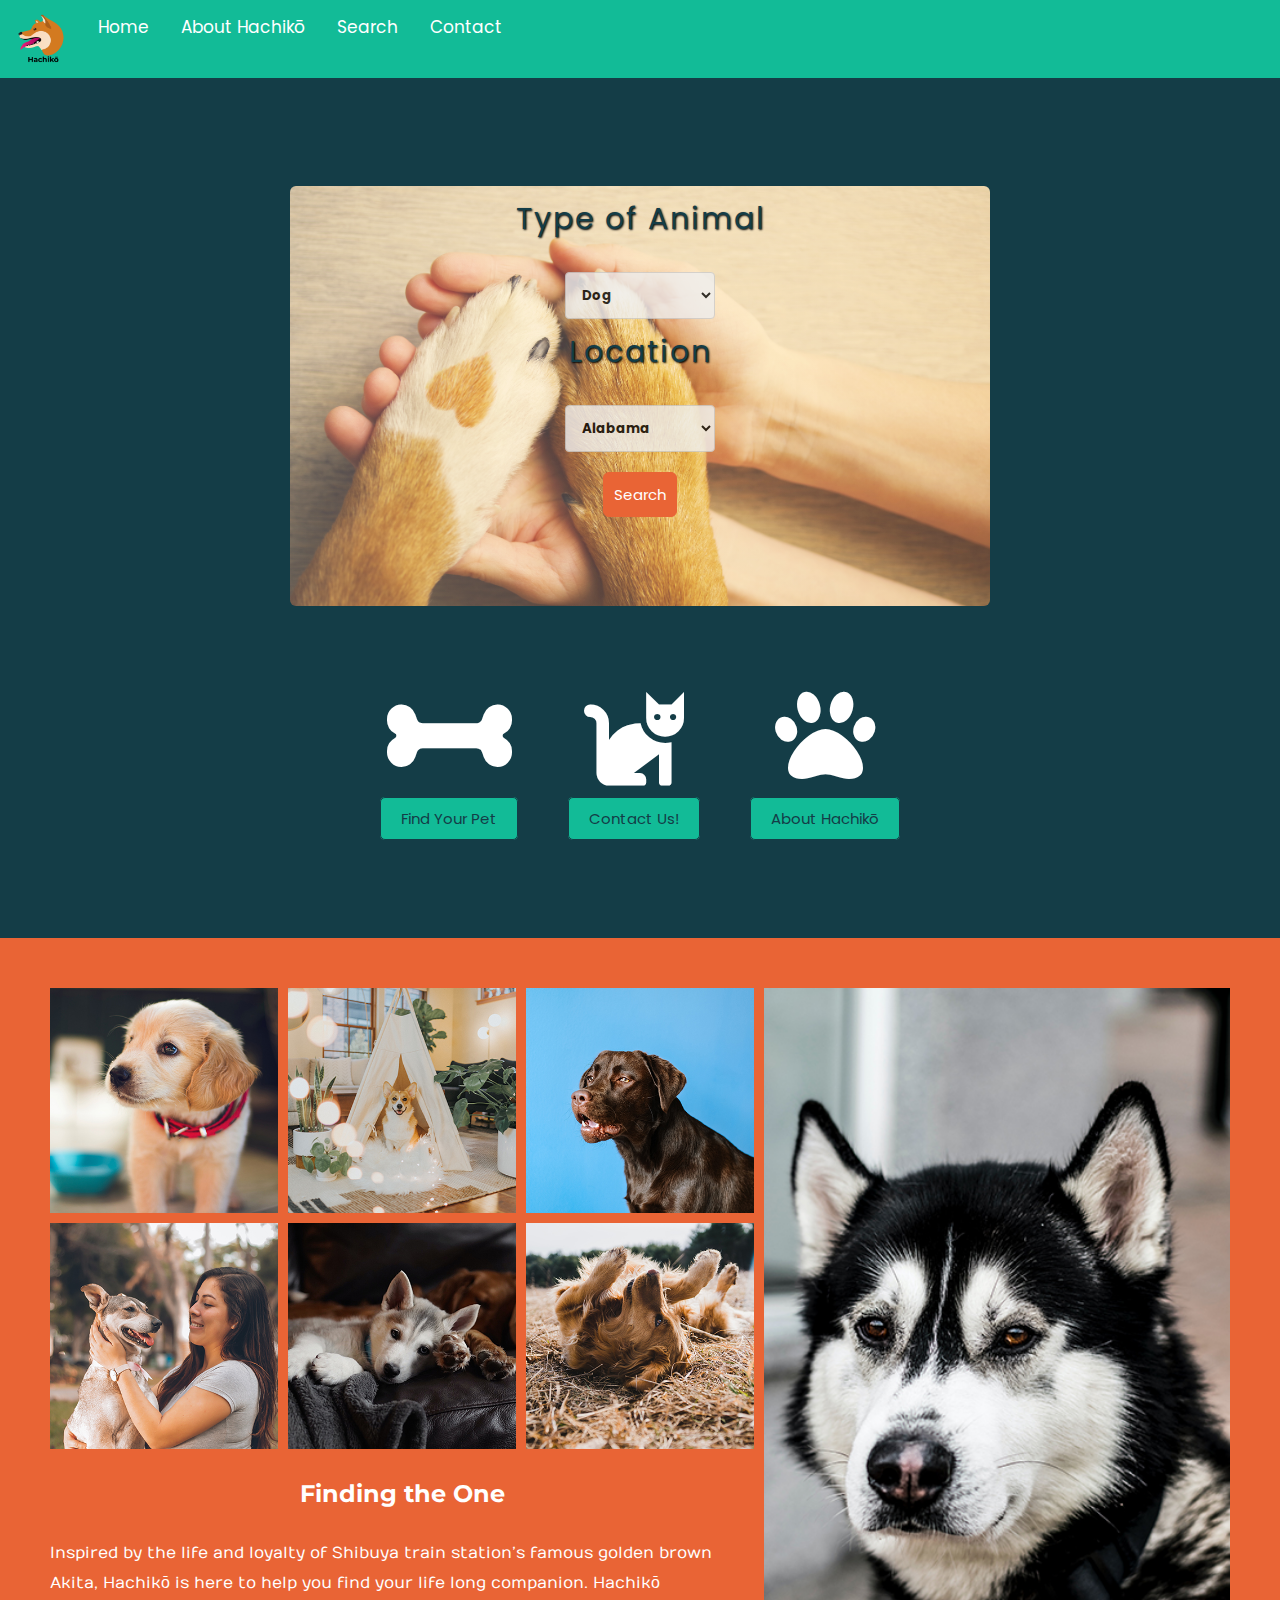
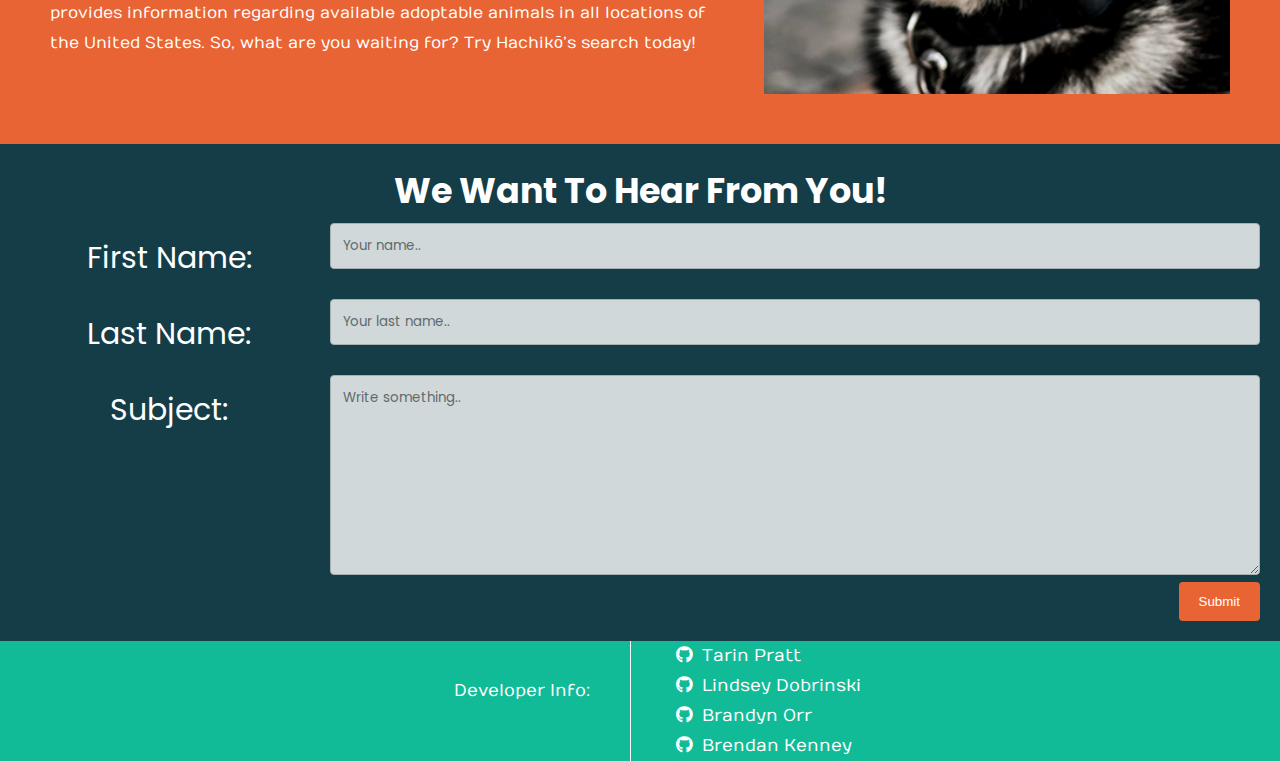
<file: index.html>
<!DOCTYPE html>
<html lang="en">
  <head>
    <meta charset="utf-8">
    <meta name="viewport" content="width=device-width, initial-scale=1.0, maximum-scale=1.0,user-scalable=0"/>
    <title>Hachiko</title>
    <link href="https://fonts.googleapis.com/css2?family=Poppins:wght@300&display=swap" rel="stylesheet">
    <link href="https://fonts.googleapis.com/css2?family=Montserrat:wght@600&family=Muli:wght@600&family=Numans&display=swap" rel="stylesheet">
    <link rel='stylesheet' href='https://cdnjs.cloudflare.com/ajax/libs/font-awesome/5.11.2/css/all.css'>
    <link rel="stylesheet" href="https://cdnjs.cloudflare.com/ajax/libs/font-awesome/4.7.0/css/font-awesome.min.css">
    <link href="index.css" rel="stylesheet" type="text/css" />
    <script
    src="https://code.jquery.com/jquery-3.2.1.min.js"
    integrity="sha256-hwg4gsxgFZhOsEEamdOYGBf13FyQuiTwlAQgxVSNgt4="
    crossorigin="anonymous"></script>
  </head>
  <body>
<main>
    <!-- nav bar -->
    <nav class="nav" id="topNav">
     <a href="index.html" class="logo"><img src="./images/logo/Logo.png" alt="logo"></a>
      <a href="index.html" class="home">Home</a>
      <a href="about.html" class="aboutHachiko">About Hachikō</a>
      <a href="search.html" class="searchPage">Search</a>
      <a href="contact.html" class="contact">Contact</a>
      <div class="iconToggle">
      <a href="javascript:void(0);" style="font-size:38px;" class="icon" onclick="navDrop()"><i class="fas fa-bars"></i></a>
      </div>
    </nav>
 
<!-- landing page -->
    <section class="landing">
      <form class="petSearch" action="/search.html">
        <label for="types" class="landingLabel">Type of Animal</label>
        <div class= "searchCategories">
        <div class="select">
          <select id="types">
            <option value="Dog">Dog</option>
            <option value="Cat">Cat</option>
            <option value="Rabbit">Rabbit</option>
            <option value="Horse">Horse</option>
            <option value="Bird">Bird</option>
            <option value="Barnyard">Barnyard Animals</option>
          </select>
        </div>
      </div>
      <label for="locations" class="landingLabel">Location</label>
      <div class="searchCategories">
        <div class="select">
          <select id="locations">
            <option value="Alabama">Alabama</option>
            <option value="Alaska">Alaska</option>
            <option value="Arizona">Arizona</option>
            <option value="Arkansas">Arkansas</option>
            <option value="California">California</option>
            <option value="Colorado">Colorado</option>
            <option value="Connecticut">Connecticut</option>
            <option value="Delaware">Delaware</option>
            <option value="Florida">Florida</option>
            <option value="Georgia">Georgia</option>
            <option value="Hawaii">Hawaii</option>
            <option value="Idaho">Idaho</option>
            <option value="Illinois">Illinois</option>
            <option value="Indiana">Indiana</option>
            <option value="Iowa">Iowa</option>
            <option value="Kansas">Kansas</option>
            <option value="Kentucky">Kentucky</option>
            <option value="Louisiana">Louisiana</option>
            <option value="Maine">Maine</option>
            <option value="Maryland">Maryland</option>
            <option value="Massachusetts">Massachusetts</option>
            <option value="Michigan">Michigan</option>
            <option value="Minnesota">Minnesota</option>
            <option value="Mississippi">Mississippi</option>
            <option value="Missouri">Missouri</option>
            <option value="Montana">Montana</option>
            <option value="Nebraska">Nebraska</option>
            <option value="Nevada">Nevada</option>
            <option value="New Hampshire">New Hampshire</option>
            <option value="New Jersey">New Jersey</option>
            <option value="New Mexicoy">New Mexico</option>
            <option value="New York">New York</option>
            <option value="North Carolina">North Carolina</option>
            <option value="North Dakota">North Dakota</option>
            <option value="Ohio">Ohio</option>
            <option value="Oklahoma">Oklahoma</option>
            <option value="Oregon">Oregon</option>
            <option value="Pennsylvania">Pennsylvania</option>
            <option value="Rhode Island">Rhode Island</option>
            <option value="South Carolina">South Carolina</option>
            <option value="South Dakota">South Dakota</option>
            <option value="Tennessee">Tennessee</option>
            <option value="Texas">Texas</option>
            <option value="Utah">Utah</option>
            <option value="Vermont">Vermont</option>
            <option value="Virginia">Virginia</option>
            <option value="Washington">Washington</option>
            <option value="West Virginia">West Virginia</option>
            <option value="Wisconsin">Wisconsin</option>
            <option value="Wyoming">Wyoming</option>
          </select>
        </div>
        </div>
        <button class="submitButton" type="submit" value="Search">Search</button>
      </form>    
    </section>
    
<!-- bottom of landing page -->
    <div class="bottom">
    <section class="three-box">
      <div class="center-text">
        <p class="icon"><i class="fas fa-bone extraClass"></i></p>
        <a href="search.html" class="btn btn1">Find Your Pet</a>
      </div>
      <div class="center-text">
        <p class="icon"><i class="fas fa-cat extraClass"></i></p>
        <a href=#contact class="btn btn2">Contact Us!</a>
      </div>
      <div class="center-text">
        <p class="icon"><i class="fas fa-paw extraClass"></i></p>
        <a href="about.html" class="btn btn3">About Hachikō</a>
      </div>
      <div class="spinner"></div>
    </section>

    <!-- Collage -->
    <section id="collage">
      <div class="parent">
        <div class="div1"><img class="collage-img" src="images/test_img/img-1.jpg" alt="test images"> </div>
        <div class="div2"><img class="collage-img" src="images/test_img/img-2.jpg" alt="test images"> </div>
        <div class="div3"><img class="collage-img" src="images/test_img/img-3.jpg" alt="test images"> </div>
        <div class="div4"><img class="collage-img" src="images/test_img/img-4.jpg" alt="test images"> </div>
        <div class="div5"><img class="collage-img" src="images/test_img/img-5.jpg" alt="test images"> </div>
        <div class="div6"><img class="collage-img" src="images/test_img/img-6.jpg" alt="test images"> </div>
        <div class="div7"><img class="collage-img" src="images/test_img/img-4x6.jpg" alt="test images"> </div>
        <div class="div8">
          <h2 class="collage-heading">Finding the One</h2>
          <p class="collage-text">Inspired by the life and loyalty of Shibuya train station’s famous golden brown Akita, Hachikō is here to help you find your life long companion. Hachikō provides information regarding available adoptable animals in all locations of the United States. So, what are you waiting for? Try Hachikō’s search today!
          </p>
        </div>
      </div>
    </section>

<!-- contact form -->
    <div id="contact">
    <div class="contact-us">
      <h3 class="contact">We Want To Hear From You!</h3>
        <form>
        <div class="row">
          <div class="col-25">
            <label for="fname" class="contactLabel">First Name:</label>
          </div>
          <div class="col-75">
            <input type="text" id="fname" name="firstname" placeholder="Your name..">
          </div>
        </div>
        <div class="row">
          <div class="col-25">
            <label for="lname" class="contactLabel">Last Name:</label>
          </div>
          <div class="col-75">
            <input type="text" id="lname" name="lastname" placeholder="Your last name..">
          </div>
        </div>
        <div class="row">
          <div class="col-25">
            <label for="subject" class="contactLabel">Subject:</label>
          </div>
          <div class="col-75">
            <textarea id="subject" name="subject" placeholder="Write something.." style="height:200px"></textarea>
          </div>
        </div>
        <div class="row">
          <input type="submit" value="Submit">
        </div>
      </form>
    </div>
    </div>
  </div>

       <!-- search results page -->
       <div class="searchResultsPage">
        <form class="searchForm">
          <h1>Pet Search</h1>
          <select id="searchTypes">
            <option value="null">Type</option>
            <option value="Dog">Dog</option>
            <option value="Cat">Cat</option>
            <option value="Rabbit">Rabbit</option>
            <option value="Horse">Horse</option>
            <option value="Bird">Bird</option>
            <option value="Barnyard">Barnyard Animals</option>
          </select>
        <div class="hiddenSearchPageCategories">
          <select id="searchDogBreeds">
            <option value="null">Dog Breed</option>
          </select>
          <select id="searchCatBreeds">
            <option value="null">Cat Breed</option>
          </select>
          <select id="searchBirdBreeds">
            <option value="null">Bird Breed</option>
          </select>
          <select id="searchRabbitBreeds">
            <option value="null">Rabbit Breed</option>
          </select>
          <select id="searchHorseBreeds">
            <option value="null">Horse Breed</option>
          </select>
          <select id="searchLocations">
            <option value="null">Location</option>
            <option value="Alabama">Alabama</option>
            <option value="Alaska">Alaska</option>
            <option value="Arizona">Arizona</option>
            <option value="Arkansas">Arkansas</option>
            <option value="California">California</option>
            <option value="Colorado">Colorado</option>
            <option value="Connecticut">Connecticut</option>
            <option value="Delaware">Delaware</option>
            <option value="Florida">Florida</option>
            <option value="Georgia">Georgia</option>
            <option value="Hawaii">Hawaii</option>
            <option value="Idaho">Idaho</option>
            <option value="Illinois">Illinois</option>
            <option value="Indiana">Indiana</option>
            <option value="Iowa">Iowa</option>
            <option value="Kansas">Kansas</option>
            <option value="Kentucky">Kentucky</option>
            <option value="Louisiana">Louisiana</option>
            <option value="Maine">Maine</option>
            <option value="Maryland">Maryland</option>
            <option value="Massachusetts">Massachusetts</option>
            <option value="Michigan">Michigan</option>
            <option value="Minnesota">Minnesota</option>
            <option value="Mississippi">Mississippi</option>
            <option value="Missouri">Missouri</option>
            <option value="Montana">Montana</option>
            <option value="Nebraska">Nebraska</option>
            <option value="Nevada">Nevada</option>
            <option value="New Hampshire">New Hampshire</option>
            <option value="New Jersey">New Jersey</option>
            <option value="New Mexicoy">New Mexico</option>
            <option value="New York">New York</option>
            <option value="North Carolina">North Carolina</option>
            <option value="North Dakota">North Dakota</option>
            <option value="Ohio">Ohio</option>
            <option value="Oklahoma">Oklahoma</option>
            <option value="Oregon">Oregon</option>
            <option value="Pennsylvania">Pennsylvania</option>
            <option value="Rhode Island">Rhode Island</option>
            <option value="South Carolina">South Carolina</option>
            <option value="South Dakota">South Dakota</option>
            <option value="Tennessee">Tennessee</option>
            <option value="Texas">Texas</option>
            <option value="Utah">Utah</option>
            <option value="Vermont">Vermont</option>
            <option value="Virginia">Virginia</option>
            <option value="Washington">Washington</option>
            <option value="West Virginia">West Virginia</option>
            <option value="Wisconsin">Wisconsin</option>
            <option value="Wyoming">Wyoming</option>
          </select>
              <select id="searchSize">
                <option value="null">Size</option>
                <option value="small">Small</option>
                <option value="medium">Medium</option>
                <option value="large">Large</option>
                <option value="xlarge">Extra Large</option>
              </select>
              <select id="searchGender">
                <option value="null">Gender</option>
                <option value="male">Male</option>
                <option value="female">Female</option>
              </select>
              <select id="searchAge">
                <option value="null">Age</option>
                <option value="baby">Baby</option>
                <option value="young">Young</option>
                <option value="adult">Adult</option>
                <option value="senior">Senior</option>
              </select>
              </div>
          <button class="searchSubmitButton" type="submit" value="Search">Search</button>
          <div class="spinner"></div> 
        </form>
        </div>
      <section id="results">
      </section>

<!-- footer -->
      <div class=footer>
          <div class="footer-left">
            <p class="devInfo">Developer Info:</p></div>
          <div class="footer-right">
            <p class="devName"><a class="github" href="https://github.com/tarinpratt" target="_blank"><i class="fab fa-github" ></i></a>Tarin Pratt</p>
            <p class="devName"><a class="github" href="https://github.com/ldobrinski" target="_blank"><i class="fab fa-github"></i></a>Lindsey Dobrinski</p>
            <p class="devName"><a class="github" href="https://github.com/BrandynCO" target="_blank"><i class="fab fa-github"></i></a>Brandyn Orr</p>
            <p class="devName"><a class="github" href="https://github.com/ReyWilly" target="_blank"><i class="fab fa-github"></i></a>Brendan Kenney</p>
        </div>
      </div>

    <!-- script for responsive hamburger nav -->
    <script>
      function navDrop() {
        let x = document.getElementById("topNav");
        if (x.className === "nav") {
          x.className += " responsive";
        } else {
          x.className = "nav";
        }
      }
    </script>
    <script src="breedList.js"></script>
    <script src="search.js"></script>   
  </main>
</body>
</html>
</file>
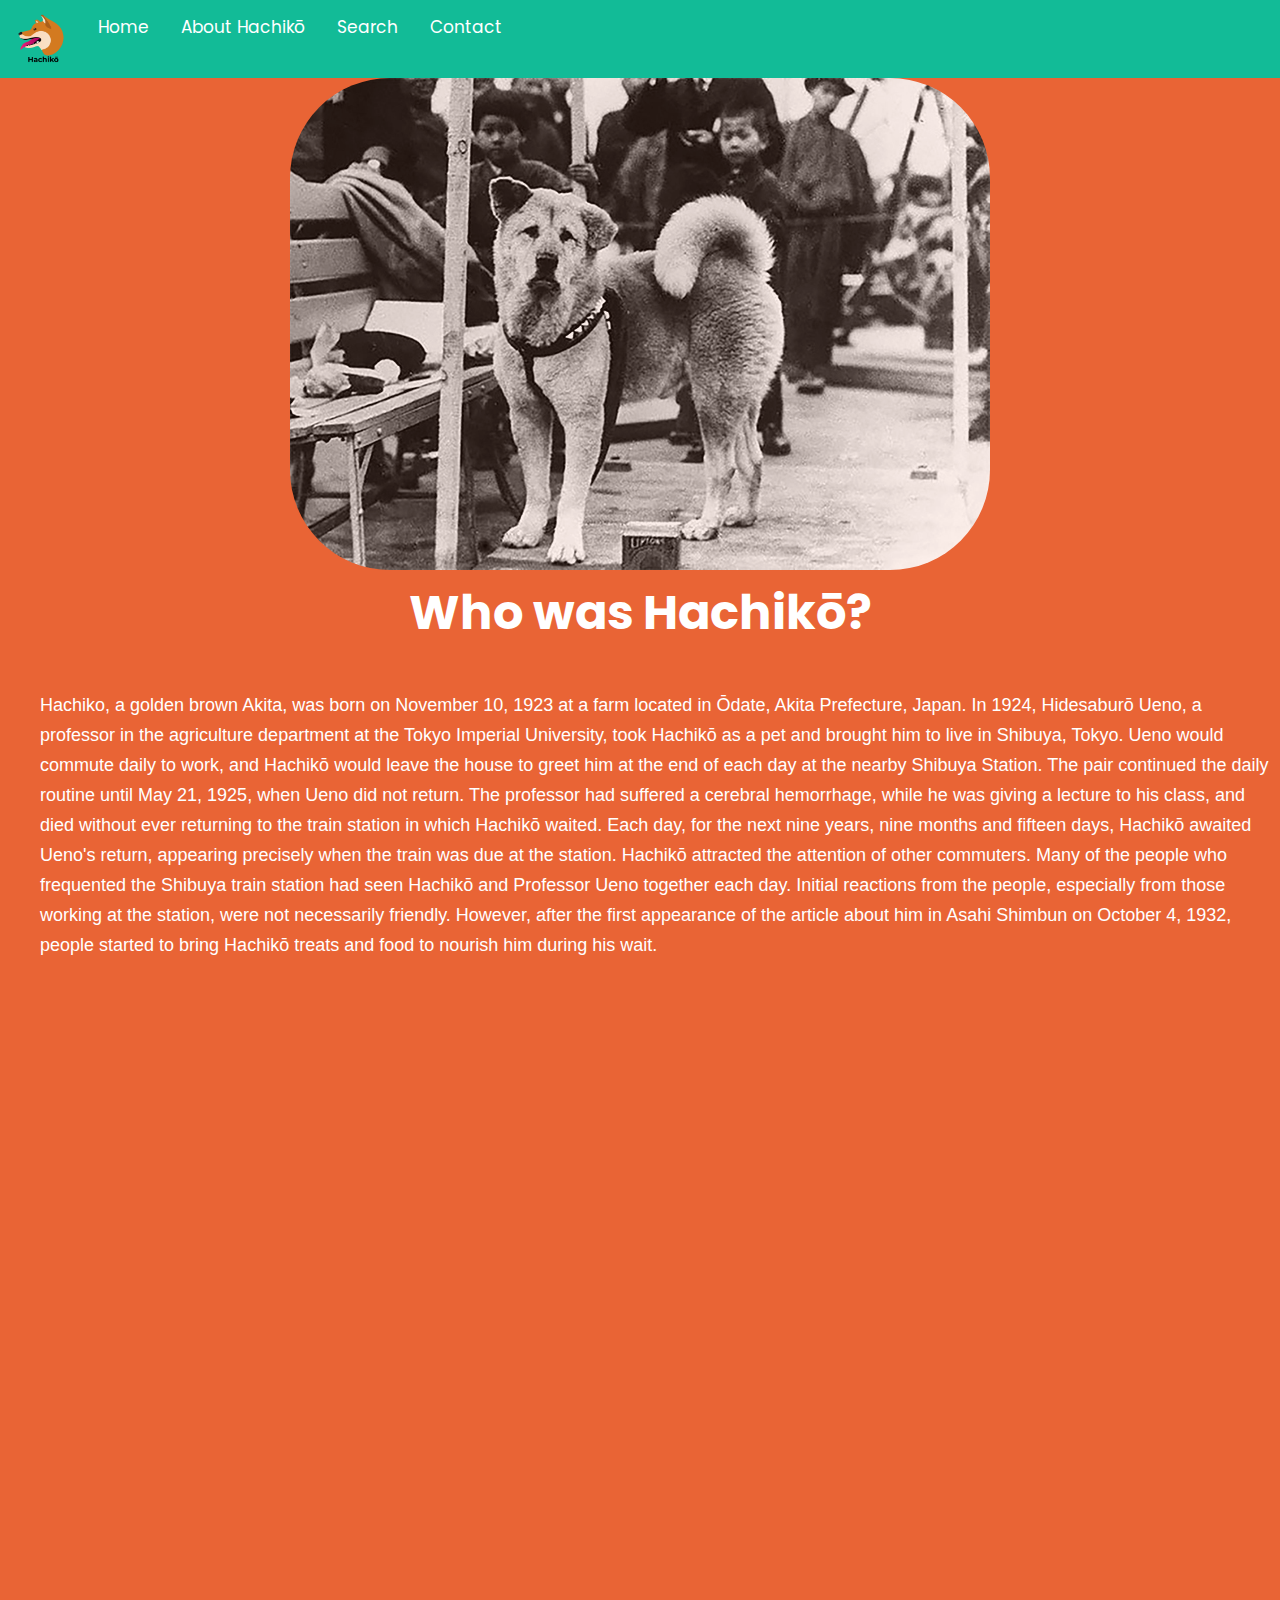
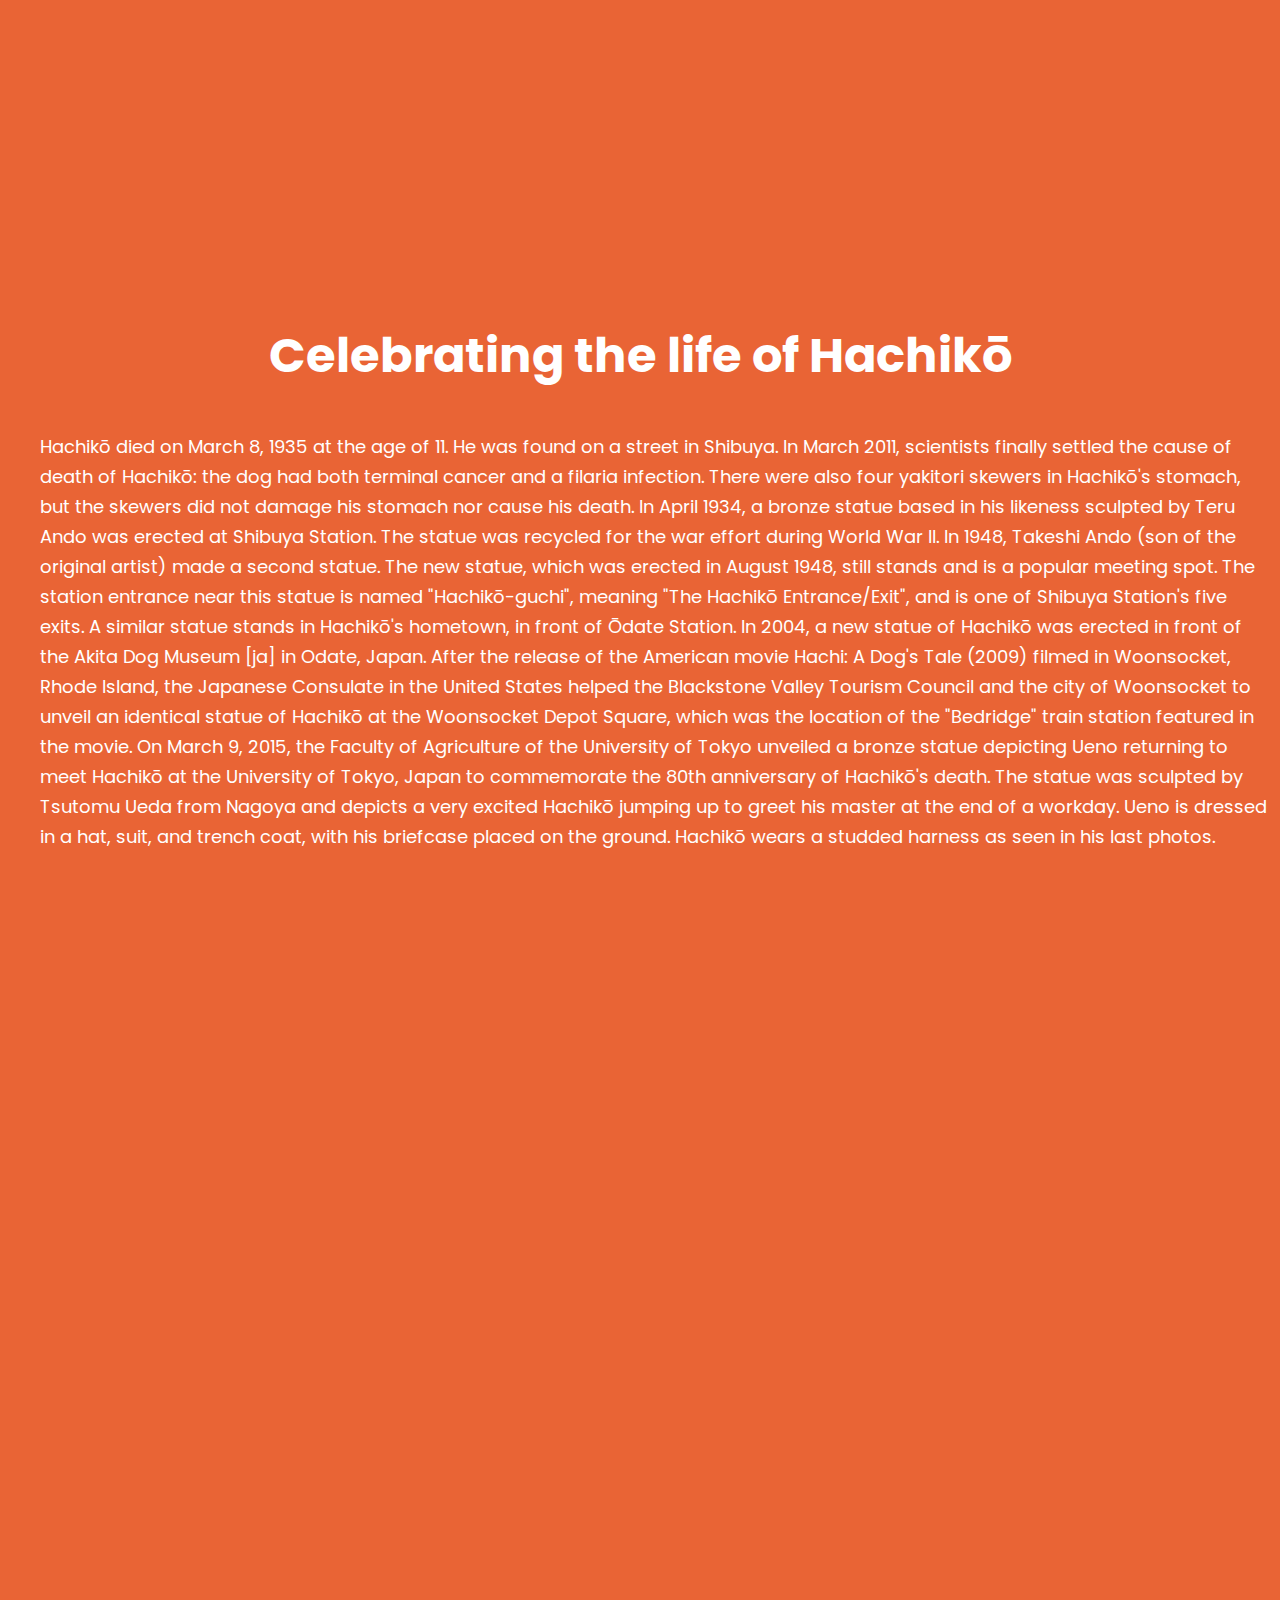
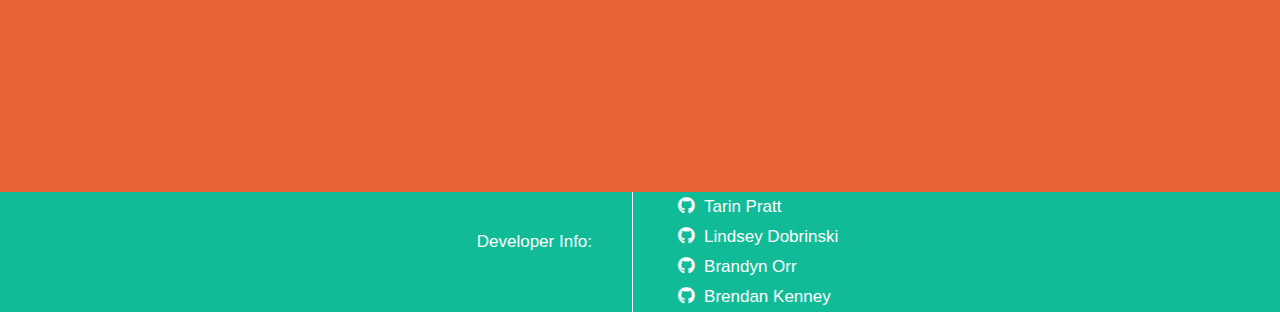
<file: about.html>
<!DOCTYPE html>
<html lang="en">
<head>
    <meta charset="UTF-8">
    <meta name="viewport" content="width=device-width">
    <title>Hachiko - About</title>
    <link href="https://fonts.googleapis.com/css2?family=Poppins:wght@300&display=swap" rel="stylesheet">
    <link rel='stylesheet' href='https://cdnjs.cloudflare.com/ajax/libs/font-awesome/5.11.2/css/all.css'>
    <link href="index.css" rel="stylesheet" type="text/css" />
    <script src="https://code.jquery.com/jquery-3.2.1.min.js"
        integrity="sha256-hwg4gsxgFZhOsEEamdOYGBf13FyQuiTwlAQgxVSNgt4=" crossorigin="anonymous"></script>
</head>
<body>
    <!-- nav bar -->
    <nav class="nav" id="topNav">
        <a href="index.html" class="logo"><img src="./images/logo/Logo.png" alt="logo"></a>
         <a href="index.html" class="home">Home</a>
         <a href="about.html" class="aboutHachiko">About Hachikō</a>
         <a href="search.html" class="searchPage">Search</a>
         <a href="contact.html" class="contact">Contact</a>
         <div class="iconToggle">
         <a href="javascript:void(0);" style="font-size:38px;" class="icon" onclick="navDrop()"><i class="fas fa-bars"></i></a>
         </div>
       </nav>

    <!-- about section -->
    <main>
    <section>
        <div class="box1">
            <img src="images/hachiko.jpg" alt="hachiko" class="aboutHachikoImg">
        </div>
            <div class="aboutTitle">
                <h1 class="aboutTitle">Who was Hachikō? </h1>
            </div>
            <div class="about">
                <p>Hachiko, a golden brown Akita, was born on November 10, 1923 at a farm located in Ōdate, Akita Prefecture, Japan. In 1924, Hidesaburō Ueno, a professor in the agriculture department at the Tokyo Imperial University, took Hachikō as a pet and brought him to live in Shibuya, Tokyo. Ueno would commute daily to work, and Hachikō would leave the house to greet him at the end of each day at the nearby Shibuya Station. The pair continued the daily routine until May 21, 1925, when Ueno did not return. The professor had suffered a cerebral hemorrhage, while he was giving a lecture to his class, and died without ever returning to the train station in which Hachikō waited.

                    Each day, for the next nine years, nine months and fifteen days, Hachikō awaited Ueno's return, appearing precisely when the train was due at the station.
                    
                    Hachikō attracted the attention of other commuters. Many of the people who frequented the Shibuya train station had seen Hachikō and Professor Ueno together each day. Initial reactions from the people, especially from those working at the station, were not necessarily friendly. However, after the first appearance of the article about him in Asahi Shimbun on October 4, 1932, people started to bring Hachikō treats and food to nourish him during his wait.</p>
            </div>
            <div class="box2">
                <img src="Assets/Hachiko.png" alt="hachiko" class="imgBox2">
            </div>
            <div class="statue">
                <h2>Celebrating the life of Hachikō</h2>
            <p>Hachikō died on March 8, 1935 at the age of 11. He was found on a street in Shibuya. In March 2011, scientists finally settled the cause of death of Hachikō: the dog had both terminal cancer and a filaria infection. There were also four yakitori skewers in Hachikō's stomach, but the skewers did not damage his stomach nor cause his death. In April 1934, a bronze statue based in his likeness sculpted by Teru Ando was erected at Shibuya Station. The statue was recycled for the war effort during World War II. In 1948, Takeshi Ando (son of the original artist) made a second statue. The new statue, which was erected in August 1948, still stands and is a popular meeting spot. The station entrance near this statue is named "Hachikō-guchi", meaning "The Hachikō Entrance/Exit", and is one of Shibuya Station's five exits.

                A similar statue stands in Hachikō's hometown, in front of Ōdate Station. In 2004, a new statue of Hachikō was erected in front of the Akita Dog Museum [ja] in Odate, Japan.
                
                After the release of the American movie Hachi: A Dog's Tale (2009) filmed in Woonsocket, Rhode Island, the Japanese Consulate in the United States helped the Blackstone Valley Tourism Council and the city of Woonsocket to unveil an identical statue of Hachikō at the Woonsocket Depot Square, which was the location of the "Bedridge" train station featured in the movie.
                
                On March 9, 2015, the Faculty of Agriculture of the University of Tokyo unveiled a bronze statue depicting Ueno returning to meet Hachikō at the University of Tokyo, Japan to commemorate the 80th anniversary of Hachikō's death. The statue was sculpted by Tsutomu Ueda from Nagoya and depicts a very excited Hachikō jumping up to greet his master at the end of a workday. Ueno is dressed in a hat, suit, and trench coat, with his briefcase placed on the ground. Hachikō wears a studded harness as seen in his last photos.</p>
            </div>
            <div class="box3">
                <img src="Assets/haichkostatue.png" alt="hachiko statue" class="imgBox3">
            </div>
    </section>
    
    <!-- footer -->
    <div class=footer>
        <div class="footer-left">
          <p class="devInfo">Developer Info:</p></div>
        <div class="footer-right">
          <p class="devName"><a class="github" href="https://github.com/tarinpratt" target="_blank"><i class="fab fa-github" ></i></a>Tarin Pratt</p>
          <p class="devName"><a class="github" href="https://github.com/ldobrinski" target="_blank"><i class="fab fa-github"></i></a>Lindsey Dobrinski</p>
          <p class="devName"><a class="github" href="https://github.com/BrandynCO" target="_blank"><i class="fab fa-github"></i></a>Brandyn Orr</p>
          <p class="devName"><a class="github" href="https://github.com/ReyWilly" target="_blank"><i class="fab fa-github"></i></a>Brendan Kenney</p>
      </div>
    </div>

</main>
<script>
    function navDrop() {
      let x = document.getElementById("topNav");
      if (x.className === "nav") {
        x.className += " responsive";
      } else {
        x.className = "nav";
      }
    }
  </script>
</body>
</html>
</file>
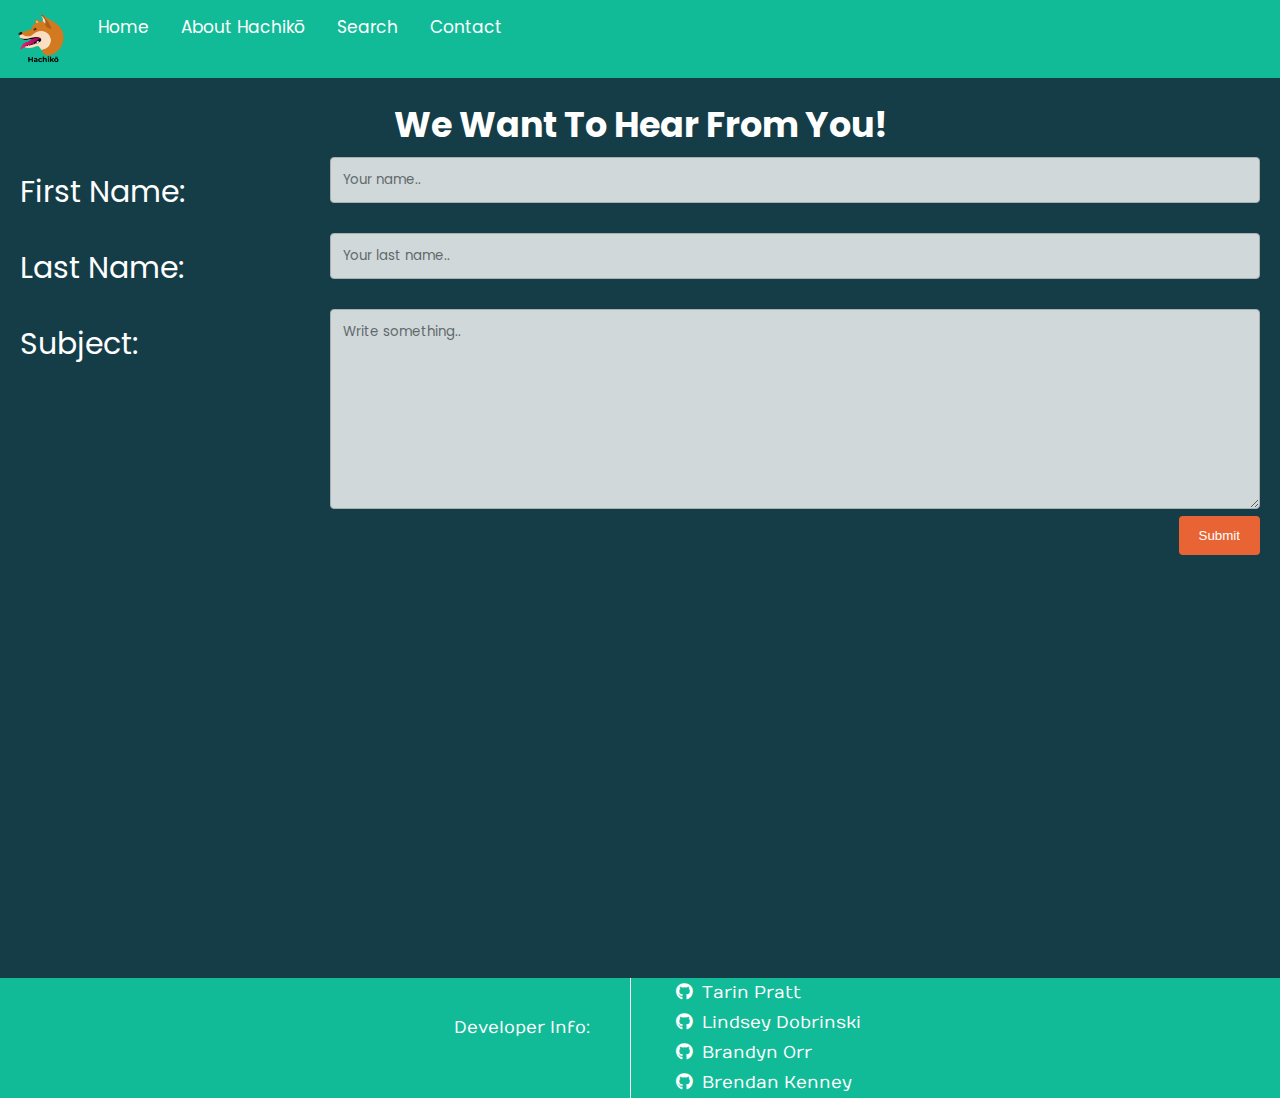
<file: contact.html>
<!DOCTYPE html>
<html lang="en">
  <head>
    <meta charset="utf-8">
    <meta name="viewport" content="width=device-width, initial-scale=1.0, maximum-scale=1.0,user-scalable=0"/>
    <title>Hachiko</title>
    <link href="https://fonts.googleapis.com/css2?family=Poppins:wght@300&display=swap" rel="stylesheet">
    <link href="https://fonts.googleapis.com/css2?family=Montserrat:wght@600&family=Muli:wght@600&family=Numans&display=swap" rel="stylesheet">
    <link rel='stylesheet' href='https://cdnjs.cloudflare.com/ajax/libs/font-awesome/5.11.2/css/all.css'>
    <link rel="stylesheet" href="https://cdnjs.cloudflare.com/ajax/libs/font-awesome/4.7.0/css/font-awesome.min.css">
    <link href="index.css" rel="stylesheet" type="text/css" />
    <script
    src="https://code.jquery.com/jquery-3.2.1.min.js"
    integrity="sha256-hwg4gsxgFZhOsEEamdOYGBf13FyQuiTwlAQgxVSNgt4="
    crossorigin="anonymous"></script>
  </head>
  <body>
    <!-- nav bar -->
    <nav class="nav" id="topNav">
     <a href="index.html" class="logo"><img src="./images/logo/Logo.png" alt="logo"></a>
      <a href="index.html" class="home">Home</a>
      <a href="about.html" class="aboutHachiko">About Hachikō</a>
      <a href="search.html" class="searchPage">Search</a>
      <a href="contact.html" class="contact">Contact</a>
      <div class="iconToggle">
      <a href="javascript:void(0);" style="font-size:38px;" class="icon" onclick="navDrop()"><i class="fas fa-bars"></i></a>
      </div>
    </nav>

    <!-- contact form -->
    <div id="contactWrapper">
        <div class="contact-us">
          <h3>We Want To Hear From You!</h3>
          <!-- <form action="action_page.php"> -->
            <form>
            <div class="row">
              <div class="col-25">
                <label for="fname" class="contactLabel">First Name:</label>
              </div>
              <div class="col-75">
                <input type="text" id="fname" name="firstname" placeholder="Your name..">
              </div>
            </div>
            <div class="row">
              <div class="col-25">
                <label for="lname" class="contactLabel">Last Name:</label>
              </div>
              <div class="col-75">
                <input type="text" id="lname" name="lastname" placeholder="Your last name..">
              </div>
            </div>
            <div class="row">
              <div class="col-25">
                <label for="subject" class="contactLabel">Subject:</label>
              </div>
              <div class="col-75">
                <textarea id="subject" name="subject" placeholder="Write something.." style="height:200px"></textarea>
              </div>
            </div>
            <div class="row">
              <input type="submit" value="Submit">
            </div>
          </form>
        </div>
        </div>

        <!-- footer -->
      <div class=footer>
        <div class="footer-left">
          <p class="devInfo">Developer Info:</p></div>
        <div class="footer-right">
          <p class="devName"><a class="github" href="https://github.com/tarinpratt" target="_blank"><i class="fab fa-github" ></i></a>Tarin Pratt</p>
          <p class="devName"><a class="github" href="https://github.com/ldobrinski" target="_blank"><i class="fab fa-github"></i></a>Lindsey Dobrinski</p>
          <p class="devName"><a class="github" href="https://github.com/BrandynCO" target="_blank"><i class="fab fa-github"></i></a>Brandyn Orr</p>
          <p class="devName"><a class="github" href="https://github.com/ReyWilly" target="_blank"><i class="fab fa-github"></i></a>Brendan Kenney</p>
        </div>
      </div>

      <!-- script for responsive hamburger nav -->
      <script>
        function navDrop() {
          let x = document.getElementById("topNav");
          if (x.className === "nav") {
            x.className += " responsive";
          } else {
            x.className = "nav";
          }
        }
      </script>
      <script src="breedList.js"></script>
      <script src="search.js"></script>
  </body>
  </html>
</file>
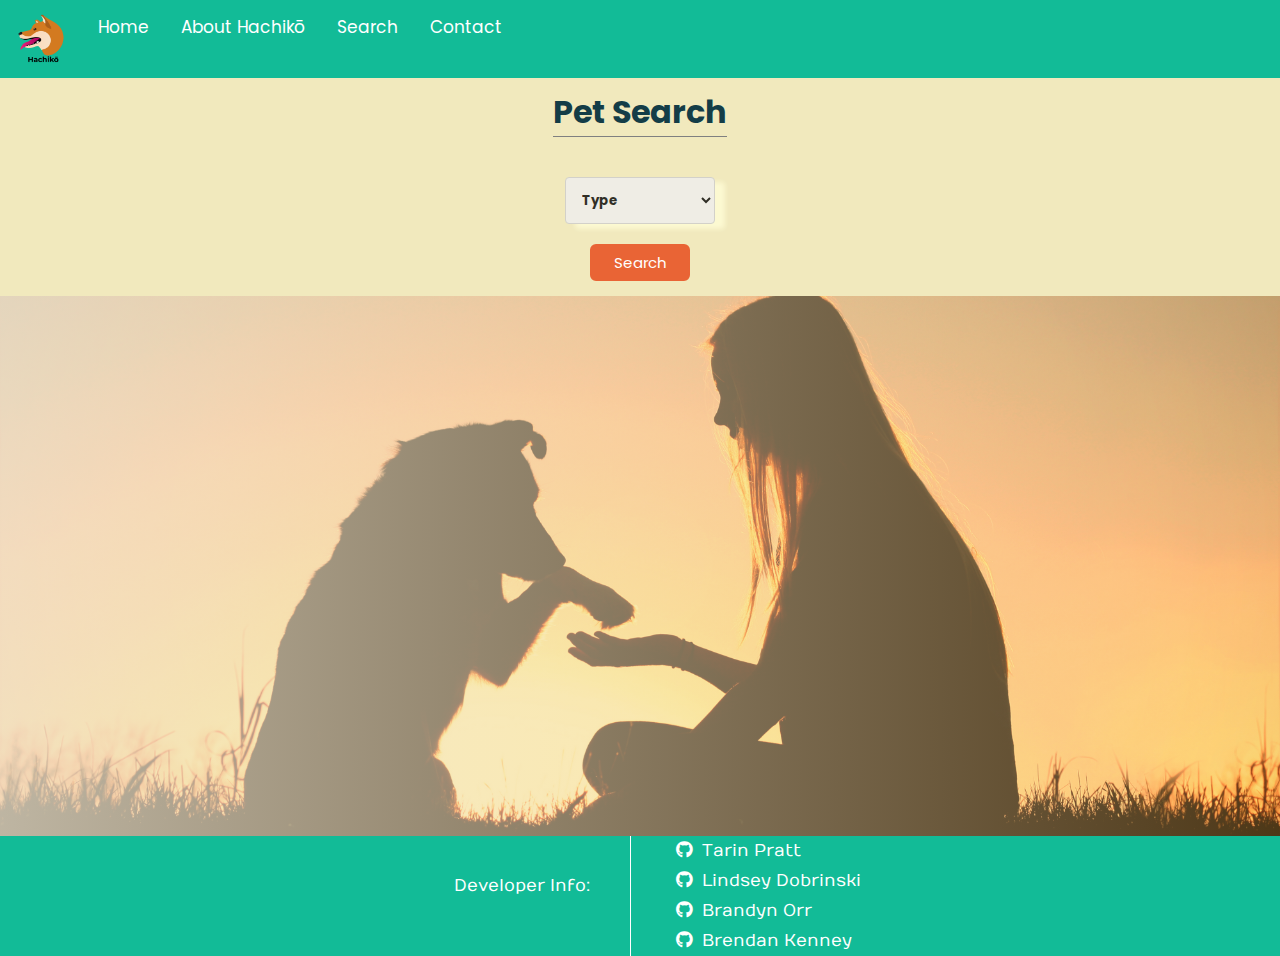
<file: search.html>
<!DOCTYPE html>
<html lang="en">
  <head>
    <meta charset="utf-8">
    <meta name="viewport" content="width=device-width, initial-scale=1.0, maximum-scale=1.0,user-scalable=0"/>
    <title>Hachiko</title>
    <link href="https://fonts.googleapis.com/css2?family=Poppins:wght@300&display=swap" rel="stylesheet">
    <link href="https://fonts.googleapis.com/css2?family=Montserrat:wght@600&family=Muli:wght@600&family=Numans&display=swap" rel="stylesheet">
    <link rel='stylesheet' href='https://cdnjs.cloudflare.com/ajax/libs/font-awesome/5.11.2/css/all.css'>
    <link rel="stylesheet" href="https://cdnjs.cloudflare.com/ajax/libs/font-awesome/4.7.0/css/font-awesome.min.css">
    <link href="index.css" rel="stylesheet" type="text/css" />
    <script
    src="https://code.jquery.com/jquery-3.2.1.min.js"
    integrity="sha256-hwg4gsxgFZhOsEEamdOYGBf13FyQuiTwlAQgxVSNgt4="
    crossorigin="anonymous"></script>
  </head>
  <body>
<main>
    <!-- nav bar -->
    <nav class="nav" id="topNav">
     <a href="index.html" class="logo"><img src="./images/logo/Logo.png" alt="logo"></a>
      <a href="index.html" class="home">Home</a>
      <a href="about.html" class="aboutHachiko">About Hachikō</a>
      <a href="#" class="searchPage">Search</a>
      <a href="contact.html" class="contact">Contact</a>
      <div class="iconToggle">
      <a href="javascript:void(0);" style="font-size:38px;" class="icon" onclick="navDrop()"><i class="fas fa-bars"></i></a>
      </div>
    </nav>

        <form class="searchPageForm">
          <h1>Pet Search</h1>
          <select id="searchTypes">
            <option value="null">Type</option>
            <option value="Dog">Dog</option>
            <option value="Cat">Cat</option>
            <option value="Rabbit">Rabbit</option>
            <option value="Horse">Horse</option>
            <option value="Bird">Bird</option>
            <option value="Barnyard">Barnyard Animals</option>
          </select>
        <div class="hiddenSearchPageCategories">
          <select id="searchDogBreeds">
            <option value="null">Dog Breed</option>
          </select>
          <select id="searchCatBreeds">
            <option value="null">Cat Breed</option>
          </select>
          <select id="searchBirdBreeds">
            <option value="null">Bird Breed</option>
          </select>
          <select id="searchRabbitBreeds">
            <option value="null">Rabbit Breed</option>
          </select>
          <select id="searchHorseBreeds">
            <option value="null">Horse Breed</option>
          </select>
          <select id="searchLocations">
            <option value="null">Location</option>
            <option value="Alabama">Alabama</option>
            <option value="Alaska">Alaska</option>
            <option value="Arizona">Arizona</option>
            <option value="Arkansas">Arkansas</option>
            <option value="California">California</option>
            <option value="Colorado">Colorado</option>
            <option value="Connecticut">Connecticut</option>
            <option value="Delaware">Delaware</option>
            <option value="Florida">Florida</option>
            <option value="Georgia">Georgia</option>
            <option value="Hawaii">Hawaii</option>
            <option value="Idaho">Idaho</option>
            <option value="Illinois">Illinois</option>
            <option value="Indiana">Indiana</option>
            <option value="Iowa">Iowa</option>
            <option value="Kansas">Kansas</option>
            <option value="Kentucky">Kentucky</option>
            <option value="Louisiana">Louisiana</option>
            <option value="Maine">Maine</option>
            <option value="Maryland">Maryland</option>
            <option value="Massachusetts">Massachusetts</option>
            <option value="Michigan">Michigan</option>
            <option value="Minnesota">Minnesota</option>
            <option value="Mississippi">Mississippi</option>
            <option value="Missouri">Missouri</option>
            <option value="Montana">Montana</option>
            <option value="Nebraska">Nebraska</option>
            <option value="Nevada">Nevada</option>
            <option value="New Hampshire">New Hampshire</option>
            <option value="New Jersey">New Jersey</option>
            <option value="New Mexicoy">New Mexico</option>
            <option value="New York">New York</option>
            <option value="North Carolina">North Carolina</option>
            <option value="North Dakota">North Dakota</option>
            <option value="Ohio">Ohio</option>
            <option value="Oklahoma">Oklahoma</option>
            <option value="Oregon">Oregon</option>
            <option value="Pennsylvania">Pennsylvania</option>
            <option value="Rhode Island">Rhode Island</option>
            <option value="South Carolina">South Carolina</option>
            <option value="South Dakota">South Dakota</option>
            <option value="Tennessee">Tennessee</option>
            <option value="Texas">Texas</option>
            <option value="Utah">Utah</option>
            <option value="Vermont">Vermont</option>
            <option value="Virginia">Virginia</option>
            <option value="Washington">Washington</option>
            <option value="West Virginia">West Virginia</option>
            <option value="Wisconsin">Wisconsin</option>
            <option value="Wyoming">Wyoming</option>
          </select>
              <select id="searchSize">
                <option value="null">Size</option>
                <option value="small">Small</option>
                <option value="medium">Medium</option>
                <option value="large">Large</option>
                <option value="xlarge">Extra Large</option>
              </select>
              <select id="searchGender">
                <option value="null">Gender</option>
                <option value="male">Male</option>
                <option value="female">Female</option>
              </select>
              <select id="searchAge">
                <option value="null">Age</option>
                <option value="baby">Baby</option>
                <option value="young">Young</option>
                <option value="adult">Adult</option>
                <option value="senior">Senior</option>
              </select>
              </div>
          <button class="searchSubmitButton" type="submit" value="Search">Search</button>
          <div class="spinner"></div> 
        </form>
        <div class="searchPageContainer">
    </div>
      <section id="results">
      </section>
      
      <!-- footer -->
      <div class=footer>
        <div class="footer-left">
          <p class="devInfo">Developer Info:</p></div>
        <div class="footer-right">
          <p class="devName"><a class="github" href="https://github.com/tarinpratt" target="_blank"><i class="fab fa-github" ></i></a>Tarin Pratt</p>
          <p class="devName"><a class="github" href="https://github.com/ldobrinski" target="_blank"><i class="fab fa-github"></i></a>Lindsey Dobrinski</p>
          <p class="devName"><a class="github" href="https://github.com/BrandynCO" target="_blank"><i class="fab fa-github"></i></a>Brandyn Orr</p>
          <p class="devName"><a class="github" href="https://github.com/ReyWilly" target="_blank"><i class="fab fa-github"></i></a>Brendan Kenney</p>
      </div>
    </div>

    <!-- script for responsive hamburger nav -->
    <script>
      function navDrop() {
        let x = document.getElementById("topNav");
        if (x.className === "nav") {
          x.className += " responsive";
        } else {
          x.className = "nav";
        }
      }
    </script>
    <script src="breedList.js"></script>
    <script src="search.js"></script>
</main>
</body>
</html>
</file>
<file: index.css>
* {
    margin: 0px;
    padding: 0px;
    box-sizing: border-box;
}

p {
    font-family: 'Numans', sans-serif;
    padding-bottom: 20px;
}

/* Navigation bar */

ul {
    list-style-type: none;
    text-align: center;
}

.nav {
    font-family: 'Poppins', sans-serif;
    overflow: hidden;
    background-color: #12BB97;
}

nav.nav a.logo img {
      padding-top: 0px;
      height: 50px;
      padding-bottom: 0px;
}

.nav a {
    float: left;
    display: block;
    color: white;
    text-align: center;
    padding: 14px 16px;
    text-decoration: none;
    font-size: 17px;
    animation-name: moveInRight;
    animation-duration: 1s;
}

.nav .icon {
    display: none;
}

.nav a.logo img {
    float: left;
}

/* Landing Page */

.landing {
    height: 500px; 
    background-color: #143D47;
    display: block;
    text-align: center;
}

label.landingLabel {
    font-family: 'Poppins', sans-serif;
    color: #143D47;
    font-size: 30px;
    display: block;
    padding: 10px;
    text-shadow: 1px 1px 2px black;
    letter-spacing: 2px;
}

.searchCategories {
    max-width: 350px;
    margin-right: auto;
    margin-left: auto;
}

form.petSearch {
    background-image: linear-gradient(to right,rgba(255, 214, 153, 0.3),rgba(255, 184, 77, 0.3)), url(images/dog-paws.jpg);
    background-size: cover;
    height: 350px;
    width: 400px;
    display: inline-block;
    margin-top: 12vh;
    margin-left: auto;
    margin-right: auto;
    margin-bottom: 55vh;
    text-align: center; 
    border-radius: 6px; 
    animation-name: bounceIn;
    animation-duration: 2s; 
}

.submitButton {
    display: block;
    margin-left: auto;
    margin-right: auto;
    margin-top: 20px;
    padding: 10px;
    border: #E96435 1px solid;
    border-radius: 6px;
    font-family: 'Poppins', sans-serif;
    font-size: 15px;
    background-color: #E96435;
    color: white;
    transition: 0.5s;
}

.submitButton:hover {
    cursor: pointer;
    color: #E96435; 
    border-color: #E96435 2px solid;
    background-color: #143D47;
    padding: 12px;
    width: 100px;
    font-size: 17px;
    font-weight: bolder;
}

/* About Page */
main {
    text-align: center;
    font-family: 'Poppins', sans-serif;
    background-color: #E96435;
    color: white;
    background-repeat: no-repeat;
    background-position: center;
    background-attachment: fixed;
    background-size: cover;
}

.aboutHachikoImg {
    margin-left: auto;
    margin-right: auto;
    opacity: 0.9;
    border-radius: 100px;
}

.aboutTitle h1 {
    font-family: 'Poppins', sans-serif;
    font-size: 48px;
    color: white;
    margin: 0px;
    text-align: center;
    border-bottom: #E96435 1px solid;
}

.aboutTitle p {
    font-family: 'Poppins', sans-serif;
    font-size: 18px;
    color: white;
    margin: 0px;
    text-align: left;
    padding: 40px 10px 40px 40px;
}

.about {
    line-height: 30px;
    font-family: 'Poppins', sans-serif;
    font-size: 18px;
    color: white;
    margin: 0px;
    text-align: left;
    padding: 40px 10px 40px 40px;
}

.statue h2 {
    font-family: 'Poppins', sans-serif;
    font-size: 48px;
    color: white;
    margin: 0px;
    text-align: center;
}

.statue p{
    line-height: 30px;
    font-family: 'Poppins', sans-serif;
    font-size: 18px;
    color: white;
    margin: 0px;
    text-align: left;
    padding: 40px 10px 40px 40px;
}

.imgBox2, .imgBox3 {
    display: none;
}

.box2 {
    height: 100vh;
    width: 100%;
    background-image: url(Assets/Hachiko.png);
    background-repeat: no-repeat;
    background-size: cover;
    background-position: center;
    display: table;
    background-attachment: fixed;
}

.box3 {
    height: 100vh;
    width: 100%;
    background-image: url(Assets/haichkostatue.png);
    background-repeat: no-repeat;
    background-size: cover;
    background-position: center;
    display: table;
    background-attachment: fixed;
}

/* Results Page */

#btnToTop {
    position: fixed;
    bottom: 10px;
    font-size: 13px;
    font-weight: bolder;
    border: none;
    background-color:#90D49F;
    color: #143D47;
    cursor: pointer;
    border-radius: 30px;
    width: 100px;
    opacity: 0.8;
    right: 2px;
    padding: 5px;
    box-shadow: 2px 2px rgb(83, 170, 141);
    text-align: center;
  }

#btnToTop:hover {
    color: white;
    text-shadow: 1px 1px 2px black;
}
  

.searchResultsPage {
    background-color:rgb(241, 233, 189);
}

h1 {
    font-family: 'Poppins', sans-serif;
    margin-right: auto;
    margin-left: auto;
    margin-top: 10px;
    margin-bottom: 20px;
    color: #143D47;
    border-bottom: 1px grey solid;
    animation-name: moveInLeft;
    animation-duration: 3s;
}

.resultCard{
    background-color: white;
    width: 270px;
    padding: 15px;
    margin-right: auto;
    margin-left: auto;
    margin-bottom: 20px;
    border-radius: 6px;
}

li.age,
li.gender,
li.breedType {
    font-weight: bolder;
    color: black;
}

.animalImg, .imgNotAvail {
    max-height: 200px;
    max-width: 250px;
    border-radius: 6px;
}

.animalImg:hover, .imgNotAvail:hover {
    border: 4px solid #E96435;
}

#results {
    font-family: 'Poppins', sans-serif;
    background-color: rgb(241, 233, 189);
}

a {
    text-decoration: none;
    color: #143D47;  
}

a:hover {
    cursor: pointer;
    color: #E96435;
    font-weight: bolder;
    font-size: 20px;
}

form.searchForm {
    display: none;
}

.searchForm {
    display: flex;
    flex-direction: column;
    overflow: scroll;
}

.searchPageForm {
    display: flex;
    flex-direction: column;
    background-color: rgb(241, 233, 189);
    width: 100%;
    overflow: scroll;
}

.searchSubmitButton {
    display: block;
    width: 100px;
    padding: 5px;
    border: #E96435 2px solid;
    border-radius: 6px;
    font-family: 'Poppins', sans-serif;
    font-size: 15px;
    background-color: #E96435;
    color: white;
    margin-top: 20px;
    margin-right: auto;
    margin-left: auto;
    margin-bottom: 15px;
     
}

.searchSubmitButton:hover {
    cursor: pointer;
    background-color: #90D49F;
    color: #143D47;
    width: 100px;
    font-weight: bolder;
    border-color: #143D47;
}

.hiddenSearchPageCategories {
    display: none;
    margin-right: auto;
    margin-left: auto;
    text-align: center;
    padding: 20px;
}

.searchPageContainer {
    height: 60vh;
    background-position: center;
    background-repeat: no-repeat;
    background-size: cover;
    background-image: linear-gradient(to right,rgba(241, 230, 206, 0.788),rgba(255, 184, 77, 0.3)),url(images/silhouette.jpg);
    animation-duration: 2s;
    animation-name: bounceIn;
}

select:hover {
    cursor: pointer;
}

select#searchTypes {
    margin-right: auto;
    margin-left: auto;
    box-shadow: 10px 5px 5px rgb(255, 253, 215);
}

select {
    padding: 7px;
    max-width: 150px;
    margin-top: 20px;
    margin-left: auto;
    margin-right: auto;
    font-weight: bolder;
    font-family: 'Poppins', sans-serif;
    border: 1px solid white;
    border-radius: 4px;
}

select#searchDogBreeds,
select#searchCatBreeds,
select#searchBirdBreeds,
select#searchRabbitBreeds,
select#searchHorseBreeds,
select#searchLocations,
select#searchSize,
select#searchGender,
select#searchAge {
    margin-right: 10px;
    box-shadow: 10px 5px 5px rgb(255, 253, 215);
}

p.noResults {
    display: block;
    color: red;
    text-align: center;
    margin-right: auto;
    margin-left: auto;
    font-size: 30px;
    padding: 50px;
    text-transform: uppercase;
    font-weight: bolder;
    height: 75vh;
}  

/* 3 Box Section */

.three-box {
    height: 40vh;
    display: flex;
    flex-direction: row;
    justify-content: center;
    align-items: center;
    background-color: #143D47;
    font-family: 'Poppins', sans-serif;
}

.center-text {
    text-align: center;
    padding: 20px;
}


/* Buttons  */

.btn {
    height: 60px;
    width: 200px;
    background-color: #12BB97;
    border: 1px solid;
    border-radius: 5px;
    padding: 10px 20px;
    font-size: 15px;
    margin: 80px 80px 80px 80px;
    margin: 5px;
    font-family: 'Poppins', sans-serif;
    cursor: pointer;
    transition: 0.5s;
    position: relative;
    overflow: hidden;
}

.btn1,.btn2,.btn3 {
    color: #143D47;
}

.btn1:hover,.btn2:hover,.btn3:hover {
    background-color: #143D47;
}

.extraClass {
    font-size: 100px;
    color: #fff;
}

/* Collage */

#collage {
    background-color: #E96435;
    padding: 50px;
    margin-left: 0px;
    margin-right: 0px;
    margin-bottom: 0px;
    color: white;
}

.collage-img {
    width: 100%;
    height: 100%;
    object-fit: cover;
}

.parent {
    display: grid;
    grid-template-columns: repeat(10, 1fr);
    grid-template-rows: repeat(3, 1fr);
    grid-column-gap: 10px;
    grid-row-gap: 10px;
    }
    
    .div1 { grid-area: 1 / 1 / 2 / 3; }
    .div2 { grid-area: 1 / 3 / 2 / 5; }
    .div3 { grid-area: 1 / 5 / 2 / 7; }
    .div4 { grid-area: 2 / 1 / 3 / 3; }
    .div5 { grid-area: 2 / 3 / 3 / 5; }
    .div6 { grid-area: 2 / 5 / 3 / 7; }
    .div7 { grid-area: 1 / 7 / 5 / 11;}
    .div8 { grid-area: 3 / 1 / 5 / 7; }

.collage-heading {
    font-family: 'Montserrat', sans-serif;
    padding: 20px 0 30px;
}

.collage-text {
    text-align: left;
    padding-right: 20px;
    line-height: 30px;
}

/* Contact Us form */

#contactWrapper {
    background-color: #143D47;
    height: 100vh;
}

.contact-us {
    background-color: #f2f2f2;
    padding: 20px;
    background-color: #143D47;
    color: white;
    font-family: 'Poppins', sans-serif;
  }

.contact-us h3 {
    text-align: center;
    color: white;
    font-size: 35px;
}

input[type=text], select, textarea{
    width: 100%;
    padding: 12px;
    border: 1px solid #ccc;
    border-radius: 4px;
    box-sizing: border-box;
    resize: vertical;
    font-family: 'Poppins', sans-serif;
    opacity: 0.8;
  }

  label {
    padding: 12px 12px 12px 0;
    display: inline-block;
    font-size: 30px;
  }
  
  
  input[type=submit] {
    background-color: #E96435;
    color: white;
    padding: 12px 20px;
    border: none;
    border-radius: 4px;
    cursor: pointer;
    float: right;
  }
  
  .col-25 {
    float: left;
    width: 25%;
    margin-top: 6px;
  }

  .col-75 {
    float: left;
    width: 75%;
    margin-top: 6px;
  }
  
  .row:after {
    content: "";
    display: table;
    clear: both;
  }

/* Footer */

.footer {
    display: flex;
    flex-direction: row;
    justify-content: center;
    font-family: 'Poppins', sans-serif;
    font-size: 17px;
    color: white;
    background-color:  #12BB97;
    bottom: 0;
}

.github {
    margin-right: 10px;
    margin-left: 40px;
    color: white;
}
p.devInfo {
    padding: 40px;
}
p.devName {
    padding: 5px;
    text-align: left;
}
p.devName:hover {
    color: #E96435;
}
.footer-right {
    border-left: white 1px solid;
    display: flex;
    flex-direction: column;
}

/* Loading spinner */

.spinner{
    visibility: hidden;
    width: 80px;
    height: 80px;
    border: 10px solid #f3f3f3;
    border-top:10px solid #c2970a;
    border-radius: 100%;
    position: fixed;
    top:0;
    bottom:0;
    left:0;
    right: 0;
    margin: auto;
    animation: spin 1s infinite linear;
  }

.spinner.show {
    visibility: visible;
}

/* Keyframes */
  
@keyframes spin {
    from {
    transform: rotate(0deg);
}   
    to {
    transform: rotate(360deg);
    }
}

@keyframes moveInLeft {
    0% {
        opacity: 0;
        transform: translateX(-100px);
    }
  
    100% {
        opacity: 1;
        transform: translate(0);
    }
  }
  
@keyframes moveInTop{
    0% {
        opacity: 0;
        transform: translateY(-100px);
    }
  
    100% {
        opacity: 1;
        transform: translate(0);
    }
  }

@keyframes moveInRight{
    0% {
        opacity: 0;
        transform: translateX(100px);
    }
  
    100% {
        opacity: 1;
        transform: translate(0);
    }
  }

@keyframes bounceIn {
    0% { 
      transform: scale(0.1);
      opacity: 0;
    }
    100% {
      transform: scale(1);
    }
  }
  
  /* Media Queries  */

@media screen and (max-width: 500px) {
    .col-25, .col-75, input[type=submit] {
    width: 100%;
    margin-top: 0;
    }
    .collage-text {
        font-size: 5px;
    }
}  

@media screen and (max-width: 400px) {
      form.petSearch {
          width: 300px;
      }
}

@media screen and (max-width: 470px) {
    p.devName {
        font-size: 10px;
        padding: 2px;
    }
    p.devInfo {
        font-size: 10px;
        padding: 30px;
    }
    .footer {
        justify-content: space-evenly;
    }
    .github {
        margin-left: 3px;
    }

}

@media screen and (min-width: 650px) {
  #results {
      display: flex;
      flex-direction: row;
      flex-wrap: wrap;
  }
}

@media screen and (max-width: 600px) {
    .col-25, .col-75, input[type=submit] {
        width: 100%;
        margin-top: 0;
      }
    .nav a:not(:first-child) {
      display: none;
    }
    .nav a.icon {
      float: right;
      display: block;
    }
    .nav a.home:hover, 
    .nav a.aboutHachiko:hover, 
    .nav a.searchPage:hover,
    .nav a.contact:hover, 
    a.icon:hover {
      background-color: #90D49F;
      color: white;
    }
    .nav.responsive {
        position: relative;
        float: none;
        display: block;
        width: 100%;
        text-align: right;
    }
    .nav.responsive .icon {
      position: absolute;
      right: 0;
      top: 0;
    }
    .nav.responsive a {
      float: none;
      display: block;
      text-align: right;
    }
    .nav.responsive a.home {
        margin-top: 70px;
    }
  }

  @media screen and (max-width: 700px) {
      .three-box {
          display: flex;
          flex-direction: column;
          height: 600px;
      }
      .aboutHachikoImg {
          width: 100%;
      }
      .box2, .box3 {
          background: none;
          height: auto;
      }
      .imgBox2, .imgBox3 {
          display: block;
          width: 100%;
      }
  }

  @media screen and (min-width: 792px) {
      form.petSearch {
          width: 700px;
          height: 420px;
      }
  }

  @media screen and (min-width: 1080px) {
    .hiddenSearchPageCategories {
        width: 880px;
    }
  }

  @media only screen and (max-width: 1080px) {
    .parent {
        display: grid;
        grid-template-columns: repeat(3, 1fr);
        grid-template-rows: repeat(5, 1fr);
        grid-column-gap: 10px;
        grid-row-gap: 10px;
        }
        
        .div1 { grid-area: 1 / 1 / 2 / 2; }
        .div2 { grid-area: 1 / 2 / 2 / 3; }
        .div3 { grid-area: 1 / 3 / 2 / 4; }
        .div4 { grid-area: 2 / 1 / 3 / 2; }
        .div5 { grid-area: 2 / 2 / 3 / 3; }
        .div6 { grid-area: 2 / 3 / 3 / 4; }
        .div7 { grid-area: 3 / 2 / 6 / 4; }
        .div8 { grid-area: 3 / 1 / 6 / 2; }
}

@media only screen and (max-width: 792px) {
    .parent {
        display: grid;
        grid-template-columns: repeat(2, 1fr);
        grid-template-rows: repeat(5, auto);
        grid-column-gap: 10px;
        grid-row-gap: 10px;
        }
        
        .div1 { grid-area: 1 / 1 / 2 / 2; }
        .div2 { grid-area: 1 / 2 / 2 / 3; }
        .div3 { grid-area: 2 / 1 / 3 / 2; }
        .div4 { grid-area: 2 / 2 / 3 / 3; }
        .div5 { grid-area: 3 / 1 / 4 / 2; }
        .div6 { grid-area: 3 / 2 / 4 / 3; }
        .div7 { grid-area: 4 / 2 / 6 / 3; }
        .div8 { grid-area: 4 / 1 / 6 / 2; }

    .collage-img {
        object-fit: contain;
    }
    .collage-text {
        line-height: 30px;
        font-size: 15px;
    }
}

@media screen and (max-width: 500px) {
    .col-25, .col-75, input[type=submit] {
    width: 100%;
    margin-top: 0;
    }
    .collage-text {
        font-size: 12px;
        line-height: 19px;
    }
}  

@media only screen and (max-width: 411px) { 
    .parent {
        display: grid;
        justify-content: center;
        grid-template-columns: 250px;
        grid-template-rows: repeat(4, 1fr);
        grid-column-gap: 10px;
        grid-row-gap: 10px;
        }
        
        .div1 { grid-area: 1 / 1 / 2 / 2; }
        .div2 { grid-area: 2 / 1 / 3 / 2; }
        .div3 { grid-area: 3 / 1 / 4 / 2; }
        .div4 { visibility: hidden;}
        .div5 { visibility: hidden; }
        .div6 { visibility: hidden; }
        .div7 { visibility: hidden; }
        .div8 { grid-area: 4 / 1 / 5 / 2; }

    
        .collage-heading {
            text-align: center;
        }
    
        .collage-text {
            text-align: center;
        }
}
</file>
